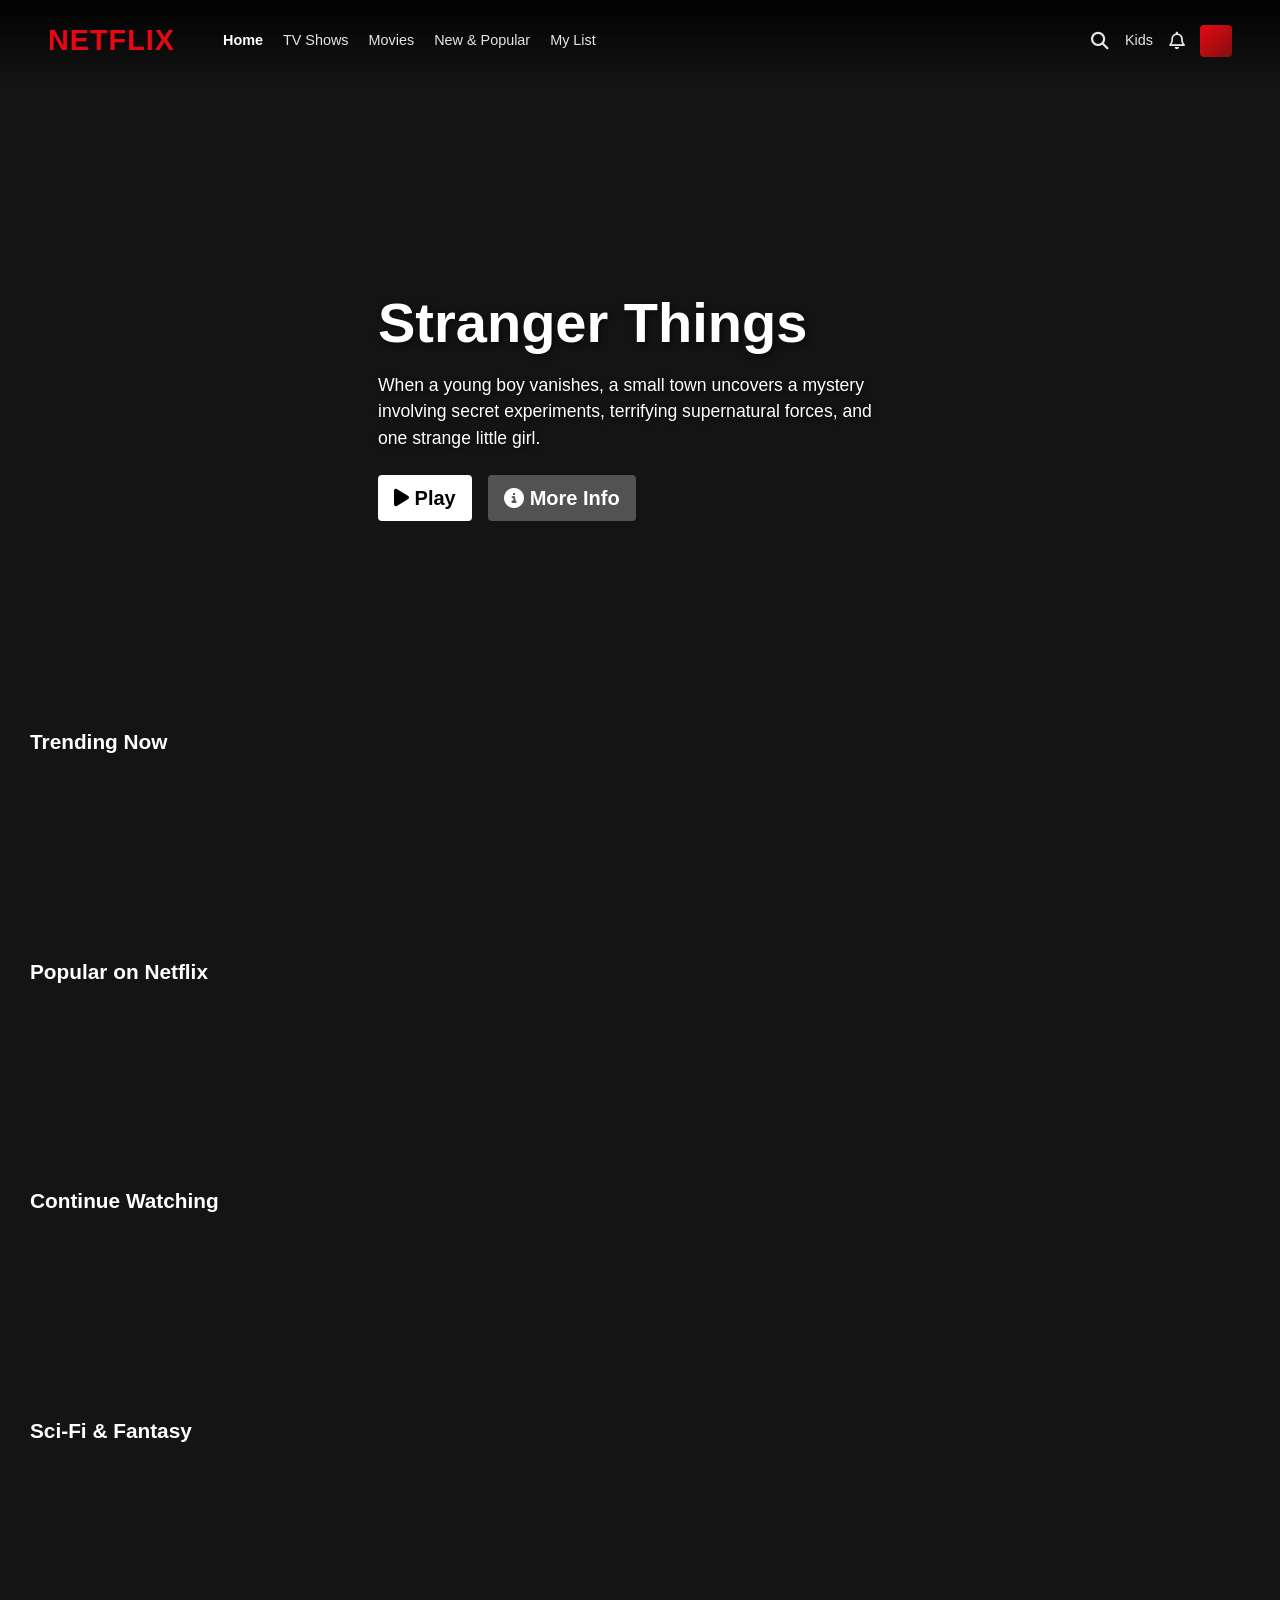
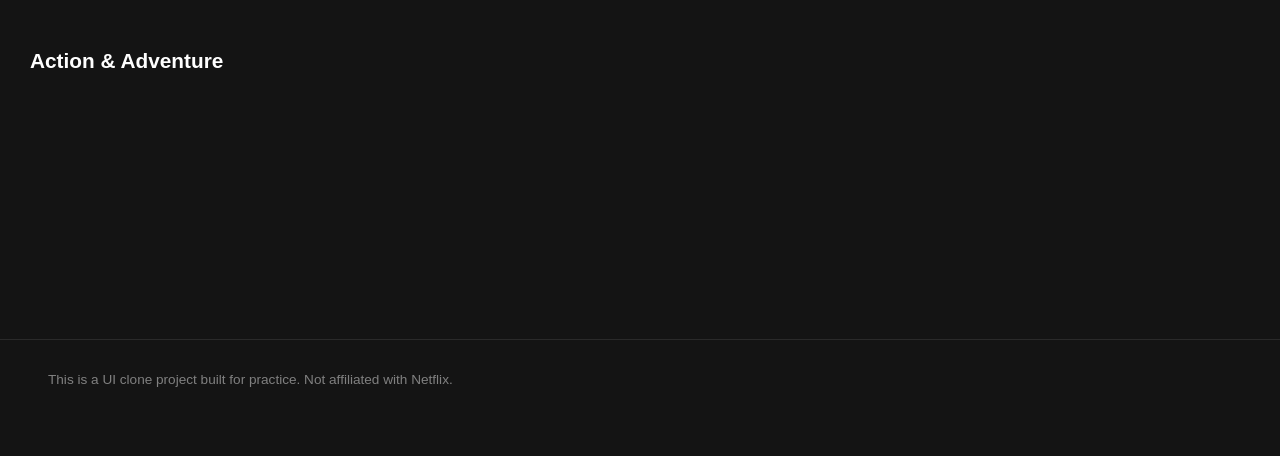
<file: index.html>
<!DOCTYPE html>
<html lang="en">
<head>
    <meta charset="UTF-8">
    <meta name="viewport" content="width=device-width, initial-scale=1.0">
    <title>Netflix HomePage </title>
<!--bootstrap-->
<link href="https://cdnjs.cloudflare.com/ajax/libs/bootstrap/5.3.3/css/bootstrap.min.css" rel="stylesheet">
<link href="https://cdnjs.cloudflare.com/ajax/libs/font-awesome/6.5.2/css/all.min.css" rel="stylesheet">

<link rel="stylesheet" href="style.css">
</head>
<body>
    <!-- NAVBAR -->
<nav class="navbar navbar-expand-lg fixed-top" id="mainNav">
  <div class="container-fluid px-4 px-md-5">
    <a class="navbar-brand netflix-logo" href="#">NETFLIX</a>

    <button class="navbar-toggler" type="button" data-bs-toggle="collapse" data-bs-target="#navMenu">
      <span class="navbar-toggler-icon"></span>
    </button>

    <div class="collapse navbar-collapse" id="navMenu">
      <ul class="navbar-nav me-auto mb-2 mb-lg-0 ms-lg-4">
        <li class="nav-item"><a class="nav-link active" href="#">Home</a></li>
        <li class="nav-item"><a class="nav-link" href="#">TV Shows</a></li>
        <li class="nav-item"><a class="nav-link" href="#">Movies</a></li>
        <li class="nav-item"><a class="nav-link" href="#">New &amp; Popular</a></li>
        <li class="nav-item"><a class="nav-link" href="#">My List</a></li>
      </ul>
      <div class="d-flex align-items-center gap-3 nav-right">
        <i class="fa-solid fa-magnifying-glass icon-btn"></i>
        <span class="d-none d-md-inline">Kids</span>
        <i class="fa-regular fa-bell icon-btn"></i>
        <div class="profile-icon"></div>
      </div>
    </div>
  </div>
</nav>

<!-- HERO SECTION -->
<header class="hero d-flex align-items-center" id="hero">
  <div class="hero-fade"></div>
  <div class="container-fluid px-4 px-md-5 hero-content">
    <h1 class="hero-title">Stranger Things</h1>
    <p class="hero-desc">
      When a young boy vanishes, a small town uncovers a mystery involving secret experiments,
      terrifying supernatural forces, and one strange little girl.
    </p>
    <div class="hero-buttons">
      <button class="btn btn-light btn-lg btn-play"><i class="fa-solid fa-play"></i> Play</button>
      <button class="btn btn-secondary btn-lg btn-info-btn"><i class="fa-solid fa-circle-info"></i> More Info</button>
    </div>
  </div>
</header>

<!-- ROWS -->
<main class="rows-wrapper">

  <section class="row-section">
    <h2 class="row-title">Trending Now</h2>
    <div class="row-scroll" data-row="trending"></div>
  </section>

  <section class="row-section">
    <h2 class="row-title">Popular on Netflix</h2>
    <div class="row-scroll" data-row="popular"></div>
  </section>

  <section class="row-section">
    <h2 class="row-title">Continue Watching</h2>
    <div class="row-scroll" data-row="continue"></div>
  </section>

  <section class="row-section">
    <h2 class="row-title">Sci-Fi &amp; Fantasy</h2>
    <div class="row-scroll" data-row="scifi"></div>
  </section>

  <section class="row-section">
    <h2 class="row-title">Action &amp; Adventure</h2>
    <div class="row-scroll" data-row="action"></div>
  </section>

</main>

<footer class="site-footer">
  <div class="container-fluid px-4 px-md-5">
    <p>This is a UI clone project built for practice. Not affiliated with Netflix.</p>
  </div>
</footer>

<script src="https://cdnjs.cloudflare.com/ajax/libs/bootstrap/5.3.3/js/bootstrap.bundle.min.js"></script>
<script src="script.js"></script>
</body>
</html>
</file>
<file: style.css>
* {
  margin: 0;
  padding: 0;
  box-sizing: border-box;
}

body {
  background-color: #141414;
  color: #ffffff;
  font-family: "Helvetica Neue", Helvetica, Arial, sans-serif;
  overflow-x: hidden;
}

/* Navbar */
#mainNav {
  background: linear-gradient(180deg, rgba(0,0,0,0.85) 10%, rgba(0,0,0,0));
  transition: background-color 0.3s ease;
  padding: 14px 0;
  z-index: 1000;
}

#mainNav.scrolled {
  background-color: #141414;
}

.netflix-logo {
  color: #e50914;
  font-weight: 900;
  font-size: 1.8rem;
  letter-spacing: 1px;
}

.navbar-nav .nav-link {
  color: #e5e5e5;
  font-size: 0.9rem;
  margin-right: 4px;
}

.navbar-nav .nav-link.active {
  color: #ffffff;
  font-weight: 700;
}

.nav-right { color: #e5e5e5; font-size: 0.9rem; }
.icon-btn { cursor: pointer; font-size: 1.1rem; }

.profile-icon {
  width: 32px;
  height: 32px;
  border-radius: 4px;
  background: linear-gradient(135deg, #e50914, #831010);
}

/* Hero */
.hero {
  position: relative;
  height: 90vh;
  min-height: 500px;
  background-image:
    linear-gradient(to right, rgba(20,20,20,0.8) 10%, rgba(20,20,20,0.1) 60%),
    url("https://picsum.photos/id/1039/1600/900");
  background-size: cover;
  background-position: center top;
}

.hero-fade {
  position: absolute;
  bottom: 0; left: 0;
  width: 100%;
  height: 12rem;
  background: linear-gradient(180deg, rgba(20,20,20,0) 0%, #141414 100%);
}

.hero-content { position: relative; z-index: 2; max-width: 620px; }

.hero-title {
  font-size: 3.5rem;
  font-weight: 800;
  margin-bottom: 1rem;
  text-shadow: 2px 2px 6px rgba(0,0,0,0.6);
}

.hero-desc {
  font-size: 1.1rem;
  line-height: 1.5;
  margin-bottom: 1.5rem;
  text-shadow: 1px 1px 4px rgba(0,0,0,0.7);
}

.hero-buttons .btn { font-weight: 700; margin-right: 12px; border-radius: 4px; }
.btn-play { background-color: #ffffff; color: #000000; border: none; }
.btn-play:hover { background-color: #d6d6d6; }
.btn-info-btn { background-color: rgba(109,109,110,0.7); color: #ffffff; border: none; }
.btn-info-btn:hover { background-color: rgba(109,109,110,0.9); }

/* Rows */
.rows-wrapper { padding: 0 0 60px 0; margin-top: -80px; position: relative; z-index: 3; }
.row-section { margin-bottom: 2.2rem; padding-left: 30px; }
.row-title { font-size: 1.3rem; font-weight: 700; margin-bottom: 0.6rem; }

.row-scroll {
  display: flex;
  gap: 6px;
  overflow-x: auto;
  overflow-y: hidden;
  scroll-behavior: smooth;
  padding: 10px 30px 20px 0;
}

.row-scroll::-webkit-scrollbar { height: 6px; }
.row-scroll::-webkit-scrollbar-thumb { background: #333; border-radius: 3px; }

.card-item {
  flex: 0 0 auto;
  width: 230px;
  height: 130px;
  border-radius: 4px;
  overflow: hidden;
  position: relative;
  cursor: pointer;
  transition: transform 0.3s ease, box-shadow 0.3s ease, z-index 0s;
  background-size: cover;
  background-position: center;
}

.card-item:hover {
  transform: scale(1.25);
  z-index: 10;
  box-shadow: 0 10px 25px rgba(0,0,0,0.7);
}

.card-overlay {
  position: absolute;
  bottom: 0; left: 0;
  width: 100%;
  padding: 8px;
  background: linear-gradient(0deg, rgba(0,0,0,0.9), transparent);
  font-size: 0.75rem;
  opacity: 0;
  transition: opacity 0.25s ease;
}

.card-item:hover .card-overlay { opacity: 1; }

/* Footer */
.site-footer {
  padding: 30px 0 50px 0;
  color: #808080;
  font-size: 0.85rem;
  border-top: 1px solid #2a2a2a;
}

/* Responsive */
@media (max-width: 768px) {
  .hero { height: 70vh; min-height: 380px; }
  .hero-title { font-size: 2.2rem; }
  .hero-desc { font-size: 0.95rem; max-width: 90%; }
  .card-item { width: 150px; height: 90px; }
  .row-section { padding-left: 15px; }
  .card-item:hover { transform: scale(1.15); }
}

@media (max-width: 480px) {
  .netflix-logo { font-size: 1.4rem; }
  .hero-title { font-size: 1.7rem; }
  .hero-buttons .btn { padding: 8px 16px; font-size: 0.9rem; }
}
</file>
